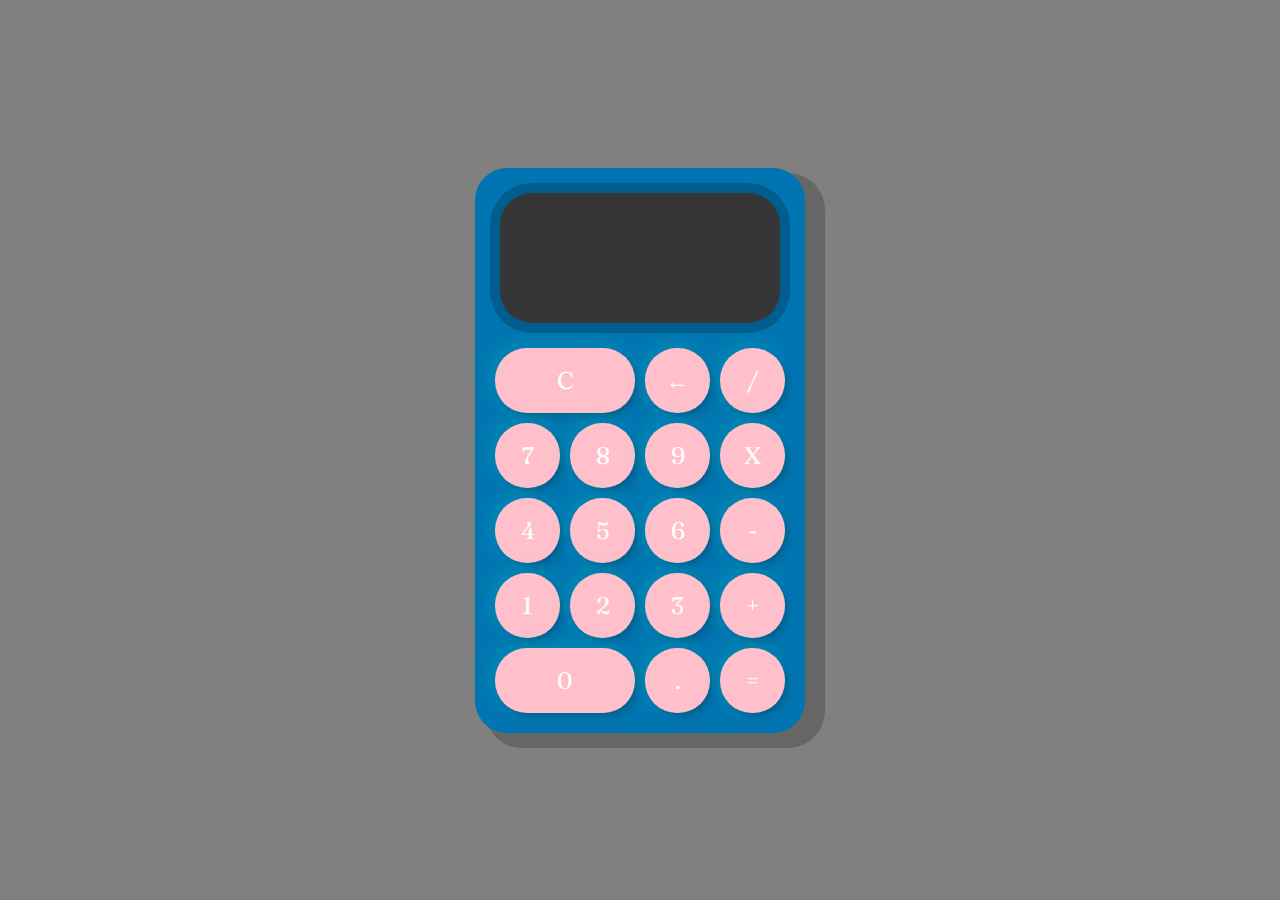
<file: calculadora/calculadora.html>
<!DOCTYPE html>
<html lang="en">
<head>
    <meta charset="UTF-8">
    <meta name="viewport" content="width=device-width, initial-scale=1.0">
    <title>Calculadora</title>
    <link href="https://fonts.googleapis.com/css2?family=Fraunces&display=swap" rel="stylesheet">
    <link href="style.css" rel="stylesheet" />
    <script src="display.js" type="text/javascript"></script>
    <script src="calculadora.js" type="text/javascript"></script>
    <script src="index.js" type="text/javascript" defer></script>
</head>
<body>
    <div class="container">
        <div class="calculadora">
            <div class="display">
                <div id="valor-anterior"></div>
                <div id="valor-actual"></div>
            </div>
            <button class="col-2" onclick="display.borrarTodo()">C</button>
            <button onclick="display.borrar()">&larr;</button>
            <button class="operador" value="dividir">/</button>
            <button class="numero">7</button>
            <button class="numero">8</button>
            <button class="numero">9</button>
            <button class="operador" value="multiplicar">X</button>
            <button class="numero">4</button>
            <button class="numero">5</button>
            <button class="numero">6</button>
            <button class="operador" value="restar">-</button>
            <button class="numero">1</button>
            <button class="numero">2</button>
            <button class="numero">3</button>
            <button class="operador" value="sumar">+</button>
            <button class="col-2 numero">0</button>
            <button class="numero">.</button>
            <button class="operador" value="igual">=</button>
        </div>
    </div>
</body>
</html>
</file>
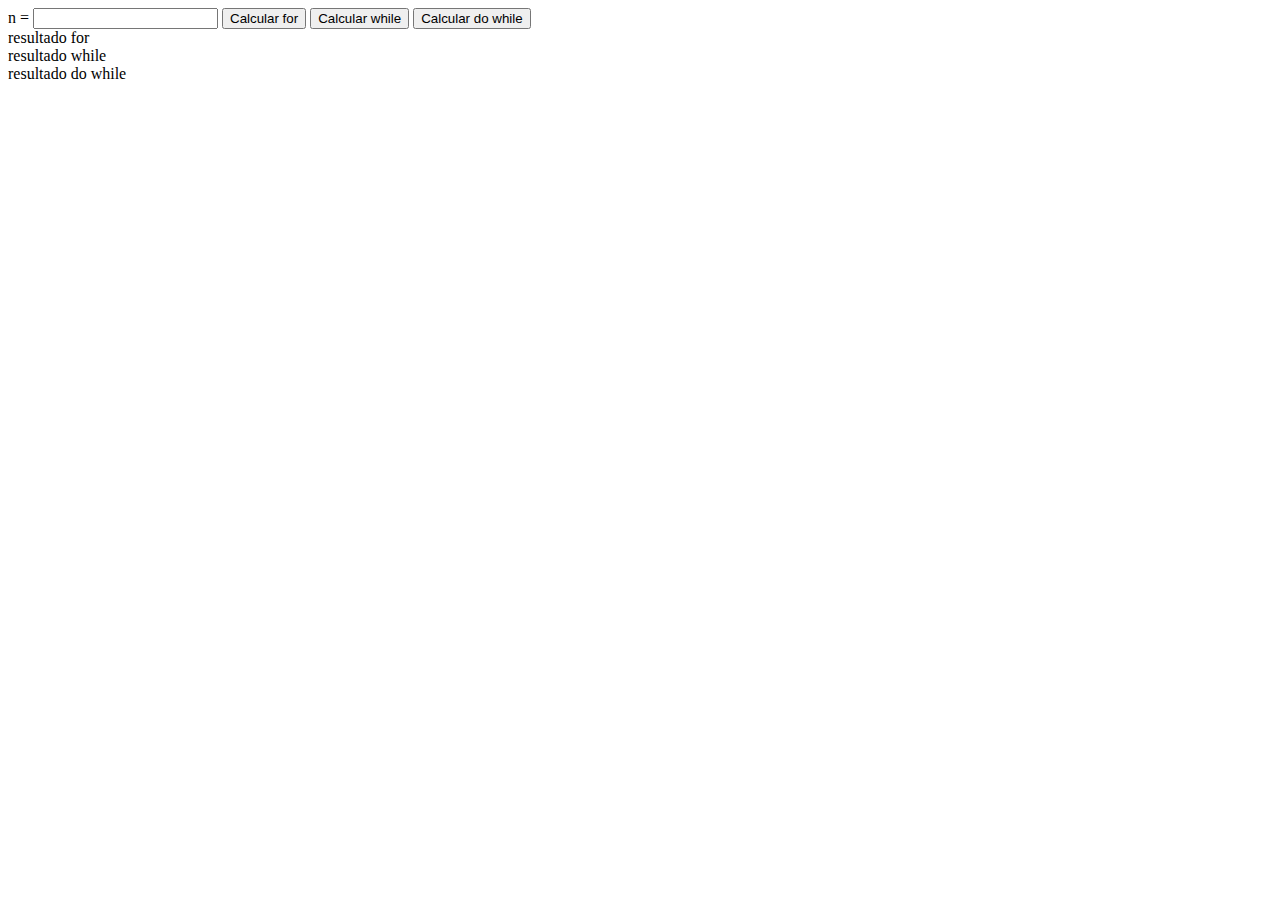
<file: ciclos/ciclos.html>
<!DOCTYPE html>
<html>
	<body>

		<label> n = </label>
		<input type="text" id="n">

		<button onclick="ciclofor()">Calcular for</button>
		<button onclick="ciclowhile()">Calcular while</button>
		<button onclick="ciclodowhile()">Calcular do while</button>

		<div id="for">resultado for</div>
		<div id="while">resultado while</div>
		<div id="dowhile">resultado do while</div>

		<script src="ciclos.js"></script>
	</body>
</html>
</file>
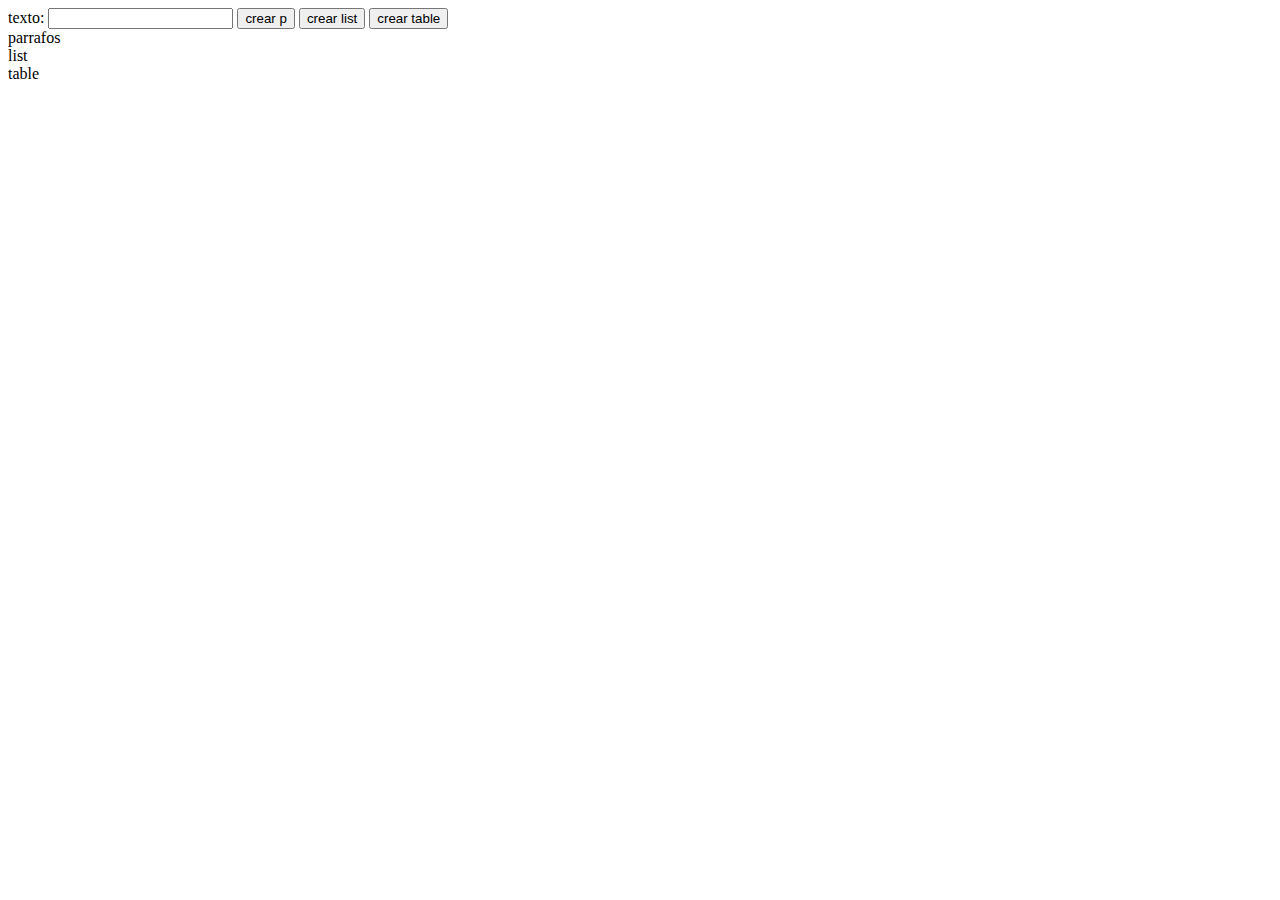
<file: dom/dom.html>
<!DOCTYPE html>
<html>
<body>

	<label> texto: </label>
	<input type="text" id="mytext">

	<button onclick="creap()">crear p</button> 
	<button onclick="crealist()">crear list</button> 
	<button onclick="creatable()">crear table</button> 

	<div id="parrafos"> parrafos </div>
	<div id="listas"> list </div>
	<div id="tabla"> table </div>

	<script src="dom.js"></script>
</body>
</html>
</file>
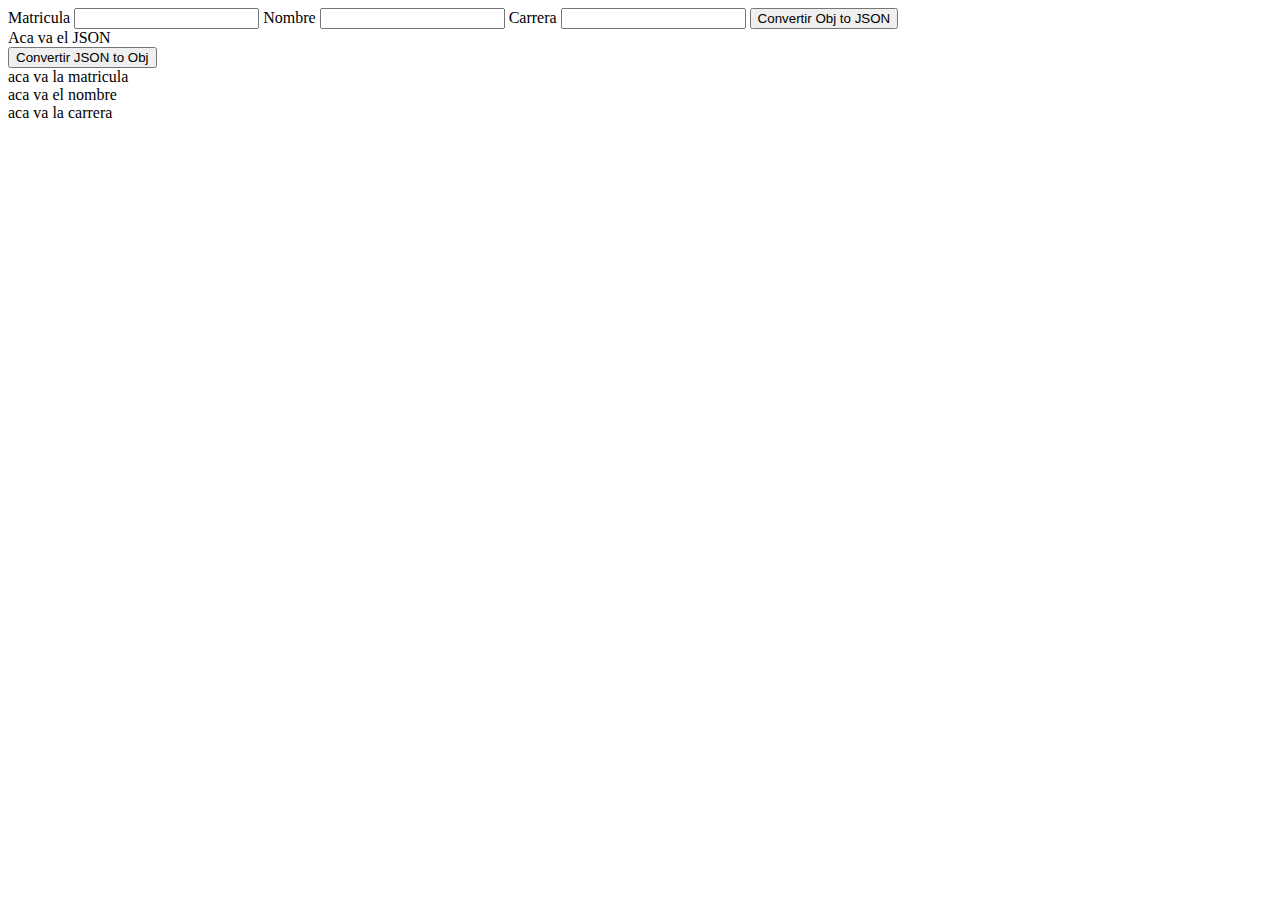
<file: json/alumno.html>
<!DOCTYPE html>
<html>
        <body>

                <label>Matricula </label>
                <input type="text" id="matricula">

                <label>Nombre </label>
                <input type="text" id="nombre">

                <label>Carrera </label>
                <input type="text" id="carrera">

		<button onclick = "convertObjToJson()">Convertir Obj to  JSON</button>

                <div id="myjson">Aca va el JSON</div>

                <button onclick = "convertJsonToObj()">Convertir JSON to Obj</button>

                <div id= "newMatricula"> aca va la matricula </div>
                <div id= "newNombre"> aca va el nombre </div>
                <div id= "newMatricula"> aca va la carrera </div>

                <script src="alumno.js"></script>

        </body>
</html>
</file>
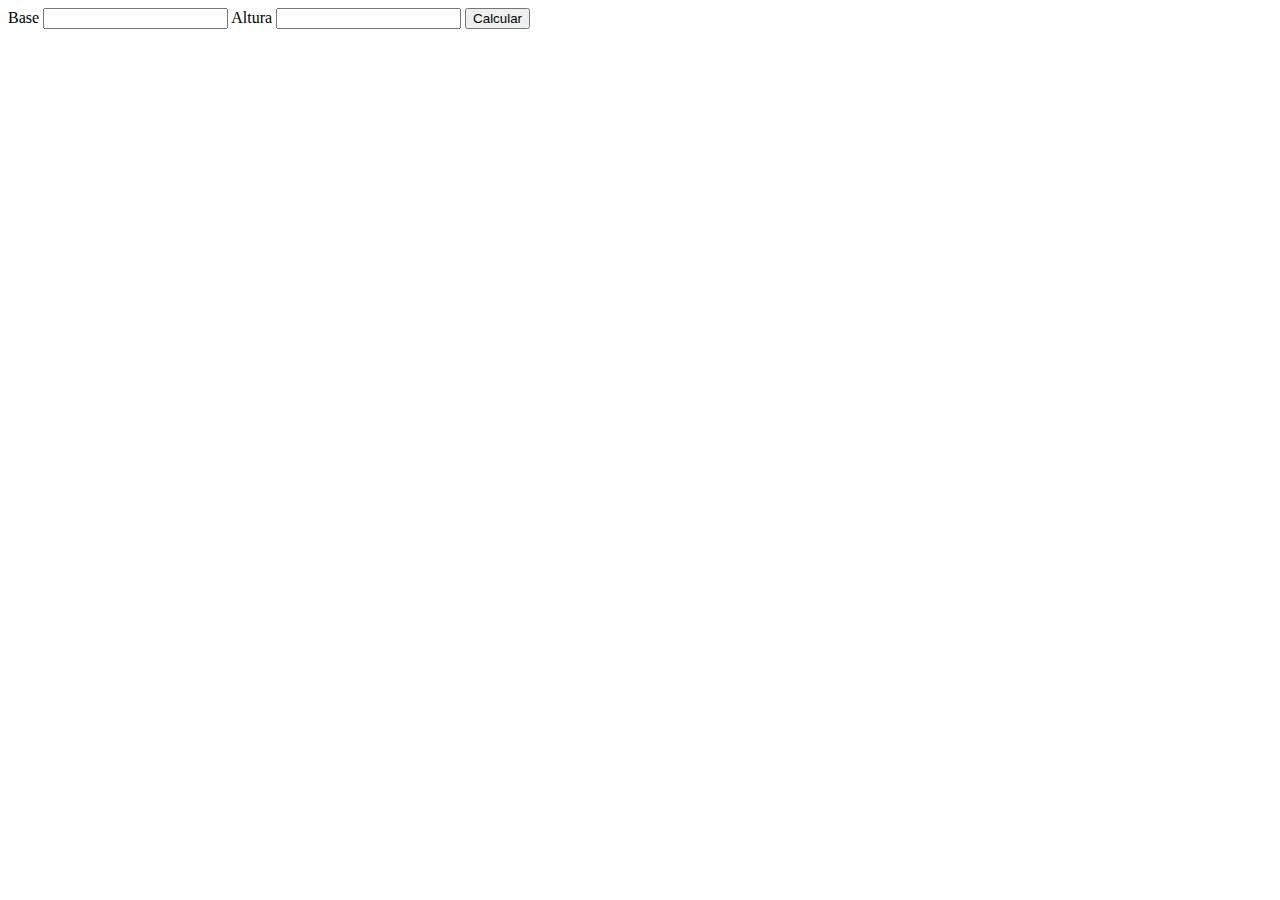
<file: operadores/operadores.html>
<!DOCTYPE html>
<html>
    <body>
        <label>Base </label>
        <input type="text" id="base">

        <label>Altura </label>
        <input type="text" id="altura">

        <button onclick="calcularArea()">Calcular</button>
        
        <div id="resultado"></div>
        <script src="operadores.js"></script>
    </body>
</html>
</file>
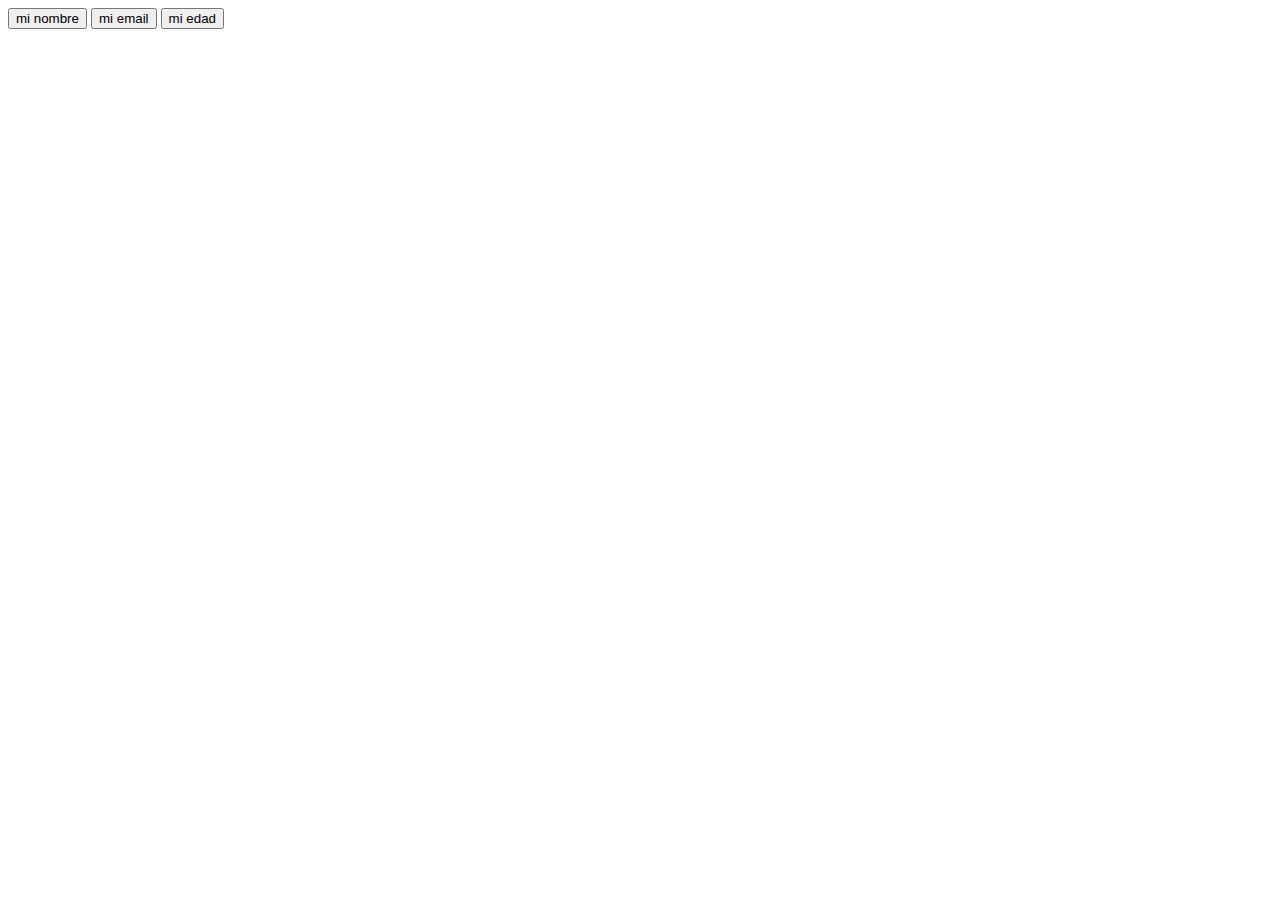
<file: variables/variables.html>
<!DOCTYPE html>
<html>
<body>

<button onclick="getNombre()">mi nombre</button>
<button onclick="getEmail()">mi email</button>
<button onclick="getEdad()">mi edad</button>

<div id="nombre"></div>
<div id="email"></div>
<div id="edad"></div>

<script src="variables.js"></script>
</body>
</html>
</file>
<file: calculadora/style.css>
* {
    font-family: 'Fraunces', serif;
    color: #fff;
}

body {
    margin: 0;
    background-color: gray;
}

.container {
    display: flex;
    justify-content: center;
    align-items: center;
    height: 100vh;
}

.calculadora {
    display: grid;
    grid-template-columns: repeat(4, 75px);
    grid-template-rows: 160px repeat(5, 75px);
    background-color: #0175b2;
    padding: 15px;
    border-radius: 32px;
    box-shadow: 15px 10px 0px 5px #00000033;
}

button {
    cursor: pointer;
    margin: 5px;
    padding: 0;
    border-radius: 32px;
    font-size: 1.5em;
    border: none;
    background-color: pink;
    box-shadow: 5px 5px 10px -3px #00000040, -5px -5px 15px 3px #00ffc11f;
}

button:active {
    background-color: grey;
}

button:focus {
    outline: none;
}

.col-2 {
    grid-column: span 2;
}

.display {
    grid-column: 1 / -1;
    padding: 16px;
    display: flex;
    margin: 10px 10px 20px;
    flex-direction: column;
    align-items: flex-end;
    background-color: #363636;
    border-radius: 32px;
    text-align: right;
    justify-content: space-between;
    word-break: break-all;
    box-shadow: 0px 0px 0px 10px #00000033;
}

#valor-actual {
    font-size: 1.5em;
}

#valor-anterior {
    font-size: 2em;
}
</file>
